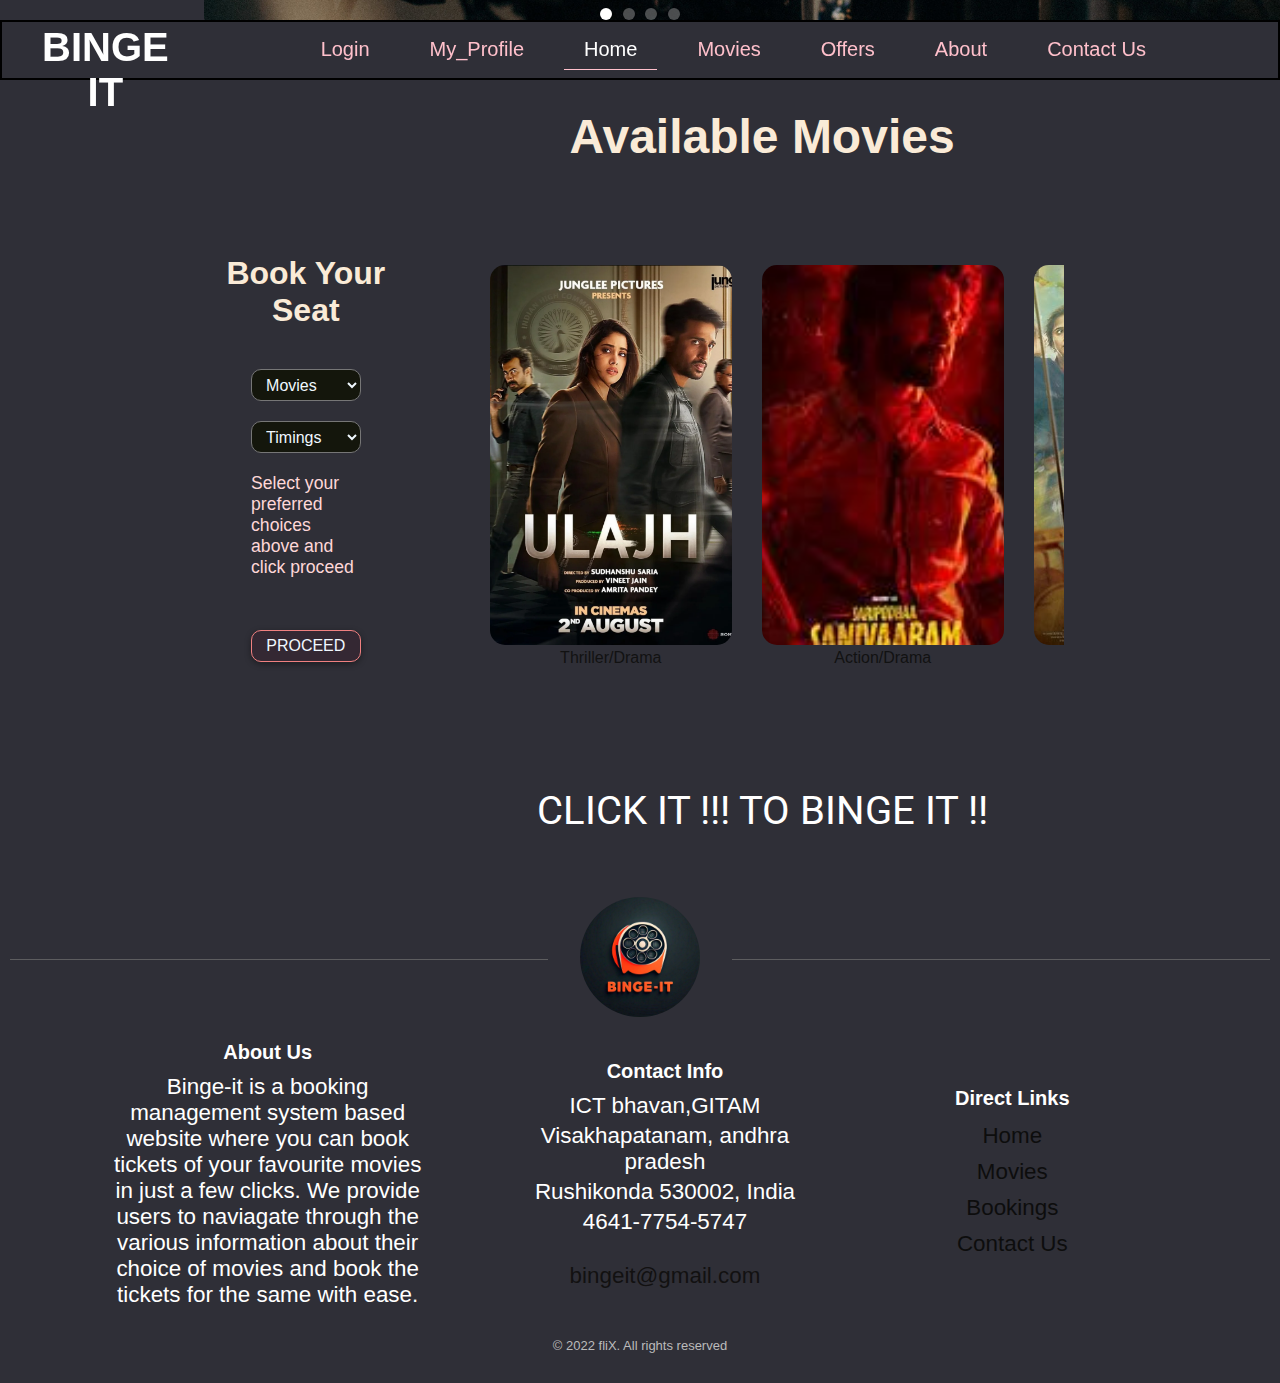
<file: index.html>
<!DOCTYPE html>
<html lang="en">
<head>
    <meta charset="UTF-8">
    <meta http-equiv="X-UA-Compatible" content="IE=edge">
    <meta name="viewport" content="width=device-width, initial-scale=1.0">
    <title>BINGE-IT</title>
    <link rel="stylesheet" href="style.css">
    <link rel="stylesheet" href="login.css">
    <link rel="stylesheet" href="prof.css">
    <link rel="stylesheet" href="offers.css">



    <link href="https://fonts.googleapis.com/css2?family=Baloo+2&family=Montserrat:wght@300;400&family=Poppins:wght@100;200;300;400&family=Roboto:wght@300;400&family=Sen&display=swap" rel="stylesheet">
</head>

<body>

    <header>
        <nav class="navbar">
            <div class="logo-container">
                <h1 id="logo">BINGE IT</h1>
            </div>
            <ul class="menu">
                <li><a href="login.html">Login</a></li>
                <li><a href="prof.html">My_Profile</a></li>
                <li><a class="active" href="#">Home</a></li>
                <li><a href="#movies">Movies</a></li>
                <li><a href="offers.html">Offers</a></li>
                <li><a href="#about">About</a></li>
                <li><a href="#contact">Contact Us</a></li>
            </ul>
        </nav>
    </header>

    <main>
        <section id="slide-section">
            <div class="slideshow">
                <input type="radio" id="i1" name="images" checked>
                <input type="radio" id="i2" name="images" >
                <input type="radio" id="i3" name="images" >
                <input type="radio" id="i4" name="images" >

                <div class="slide_img" id="one">			
                    <img src="IMG/Sale is (2).png">
                </div>

                <div class="slide_img" id="two">			
                    <img src="IMG/Sale is (4).png">
                </div>

                <div class="slide_img" id="three">			
                    <img src="IMG/Sale is (3).png">
                </div>

                <div class="slide_img" id="four">			
                    <img src="IMG/Sale is (5).png">
                </div>

                <div id="nav_slide">
                    <label for="i1" class="dots" id="dot1"></label>
                    <label for="i2" class="dots" id="dot2"></label>
                    <label for="i3" class="dots" id="dot3"></label>
                    <label for="i4" class="dots" id="dot4"></label>
                </div>
                
            </div>
        </section>

        <section class="content-container ">
            <div class="ticket" >
                <div class="ticket-choice transition">
                    <h1>Book Your Seat</h1>
                    <select class="select">
                        <option disabled selected id="options" value="cinemas">Movies</option>
                            <option value="one">Fantastic Beasts</option>
                            <option value="two">RRR</option>
                            <option value="three">Kahani 2</option>
                            <option value="four">KGF 2</option>
                            <option value="four">Monster House</option>
                            <option value="four">Halloween</option>
                            <option value="four">Inception</option>
                    </select>
                    <select class="select">
                        <option disabled selected value="timings">Timings</option>
                            <option value="one">09:00 AM</option>
                            <option value="two">12:30 PM</option>
                            <option value="three">04:00 PM</option>
                            <option value="four">07:30 PM</option>
                            <option value="four">11:00 PM</option>
                    </select>
                    <p>Select your preferred choices above and click proceed</p>
                    <button class=" button select "><a class="pagelink" href="seat.html">Proceed</a> </button>
                </div>
            </div>
            
            <div class="movie-display">
                <h1 id="movies">Available Movies</h1>

                    <div class="movie-box-wrapper">
                        <div class="movie-list" >
                            <div class="movie-card" onclick="displayButton(), cardDesc1()">
                                <img class="movie-card-img" src="./IMG/ulajh poster.webp" alt="">
                                <span class="movie-card-title">Ulajh</span>
                                <p class="movie-card-desc">"Ulajh" is a Hindi spy thriller about a young diplomat who uncovers conspiracies while navigating a world of espionage..</p>
                                <button class="movie-card-button" onclick="window.location.href='https://www.youtube.com/watch?v=DGhq0Kx8dzQ';" >Watch Trailer</button>
                                <span class="card-bottom-text">Thriller/Drama</span>
                            </div>
                            <div class="movie-card" onclick="displayButton(), cardDesc2()">
                                <img class="movie-card-img" src="./IMG/saripoda sanivaram  poster.jpeg" alt="">
                                <span class="movie-card-title">Saripodhaa Sanivaaram</span>
                                <p class="movie-card-desc">A fictitious story about two legendary revolutionaries and their journey away from home before they started fighting for their country in 1920's.</p>
                                <button class="movie-card-button" onclick="window.location.href='https://www.youtube.com/watch?v=GY4BgdUSpbE';">Watch Trailer</button>
                                <span class="card-bottom-text">Action/Drama  </span>
                            </div>
                            <div class="movie-card" onclick="displayButton(), cardDesc3()">
                                <img class="movie-card-img" src="IMG/KAHANI-2.jpeg" alt="">
                                <span class="movie-card-title">Kahani 2</span>
                                <p class="movie-card-desc">A woman with a mysterious past is charged with kidnapping and murder.</p>
                                <button class="movie-card-button " onclick="window.location.href='https://www.youtube.com/watch?v=Ez4mXaeSKuk';">Watch Trailer</button>
                                <span class="card-bottom-text">Mystery · Thriller</span>
                            </div>
                            <div class="movie-card" onclick="displayButton(), cardDesc4()">
                                <img class="movie-card-img" src="IMG/kgf2.png" alt="">
                                <span class="movie-card-title">KGF 2</span>
                                <p class="movie-card-desc">In the blood-soaked Kolar Gold Fields, Rocky's name strikes fear into his foes. While his allies look up to him, the government sees him as a threat to law and order. Rocky must battle threats from all sides for unchallenged supremacy.</p>
                                <button class="movie-card-button" onclick="window.location.href='https://www.youtube.com/watch?v=JKa05nyUmuQ';">Watch Trailer</button>
                                <span class="card-bottom-text">Action · Drama · Period</span>
                                
                            </div>
                            <div class="movie-card" onclick="displayButton(), cardDesc5()">
                                <img class="movie-card-img" src="IMG/MOSTER HOUSE.jpeg" alt="">
                                <span class="movie-card-title">Monster House</span>
                                <p class="movie-card-desc">"Monster House" is an animated comedy with horror elements, and it turns a bit too dark in its final third but is still fun — and certainly more original than most films aimed at kids.</p>
                                <button class="movie-card-button" onclick="window.location.href='https://www.youtube.com/watch?v=Iru7Q2qmijQ';">Watch Trailer</button>
                                <span class="card-bottom-text">Comedy · Fantasy · Mystery</span>
                            </div>
                            <div class="movie-card" onclick="displayButton(), cardDesc6()">
                                <img class="movie-card-img" src="IMG/The-kashmir-files.jpeg" alt="">
                                <span class="movie-card-title">The Kashmir Files</span>
                                <p class="movie-card-desc">The film presents a fictional storyline centred around an exodus of Kashmiri Hindus in the disputed region of Kashmir. It depicts the early-1990 exodus to be a genocide, a notion that is widely considered inaccurate and associated with conspiracy theories.</p>
                                <button class="movie-card-button" onclick="window.location.href='https://www.youtube.com/watch?v=A179apttY58&t=8s';">Watch Trailer</button>
                                <span class="card-bottom-text">Drama</span>
                                
                            </div>
                            <div class="movie-card" onclick="displayButton(), cardDesc7()">
                                <img class="movie-card-img" src="IMG/HALLOWEEN.jpeg" alt="">
                                <span class="movie-card-title">Halloween</span>
                                <p class="movie-card-desc">Jamie Lee Curtis returns to her iconic role as Laurie Strode, who comes to her final confrontation with Michael Myers, the masked figure who has haunted her since she narrowly escaped his killing spree on Halloween night four decades ago.</p>
                                <button class="movie-card-button" onclick="window.location.href='https://www.youtube.com/watch?v=ek1ePFp-nBI';">Watch Trailer</button>
                                <span class="card-bottom-text">Crime · Horror · Thriller</span>
                            </div>
                            <div class="movie-card" onclick="displayButton(), cardDesc8()">
                                <img class="movie-card-img" src="IMG/INCEPTION.jpeg" alt="">
                                <span class="movie-card-title">Inception</span>
                                <p class="movie-card-desc">A science fiction action film based on professional thief who steals information by infiltrating the subconscious of his targets.</p>
                                <button class="movie-card-button" onclick="window.location.href='https://www.youtube.com/watch?v=YoHD9XEInc0';">Watch Trailer</button>
                                <span class="card-bottom-text">Action · Science Fiction · Heist</span>
                            </div>
                        </div>
                        
                        <div class="content-onclick " >
                            <p id="movie-content">
                               CLICK IT !!! TO BINGE IT !!
                            </p>
                            <button class="btn" id="book-button"><a class="pagelink" href="seat.html">Book Now</a> </button>
                        </div>

                    </div>

            </div>
        </section>

    </main>

    <footer>

        <div class="footer-wrapper">
            <div class="bar"></div>
            <div class="middle_icon">
                 <img src="./IMG/logo.jpg"> 
                </div>
            <div class="bar"></div>
        </div>

        <div class="footer-container">
            
            <div class="about" id="about">
                <h3>About Us</h3>
                <p>
                Binge-it is a booking management system based website where you can book tickets of your favourite movies in just a few clicks. We provide users to naviagate through the various information about their choice of movies and book the tickets for the same with ease.
                </p>
            </div>
            
            <div class="contact-info" id="contact">
                <h3>Contact Info</h3>
                <ul>
                    <li>ICT bhavan,GITAM</li>
                    <li>Visakhapatanam, andhra pradesh</li>
                    <li> Rushikonda 530002, India</li>
                    <li>4641-7754-5747</li>
                </ul>
                <br>
                <a href= "mailto:flix.info@gmail.com">bingeit@gmail.com</a>
            </div>
            <div class="quick-links">
                <h3>Direct Links</h3>
                <ul>
                    <li><a href="#">Home</a></li>
                    <li><a href="#movies">Movies</a></li>
                    <li><a href="seat.html">Bookings</a></li>
                    <li><a href="#">Contact Us</a></li>
                </ul>
            </div>

           

        </div>
        <div class="footer-logo">
            <span>&#169; 2022 fliX. All rights reserved </span>
        </div>
    </footer>


<script src="main.js"></script>
<script src="login.js"></script>
<script src="prof.js"></script>

</body>
</html>
</file>
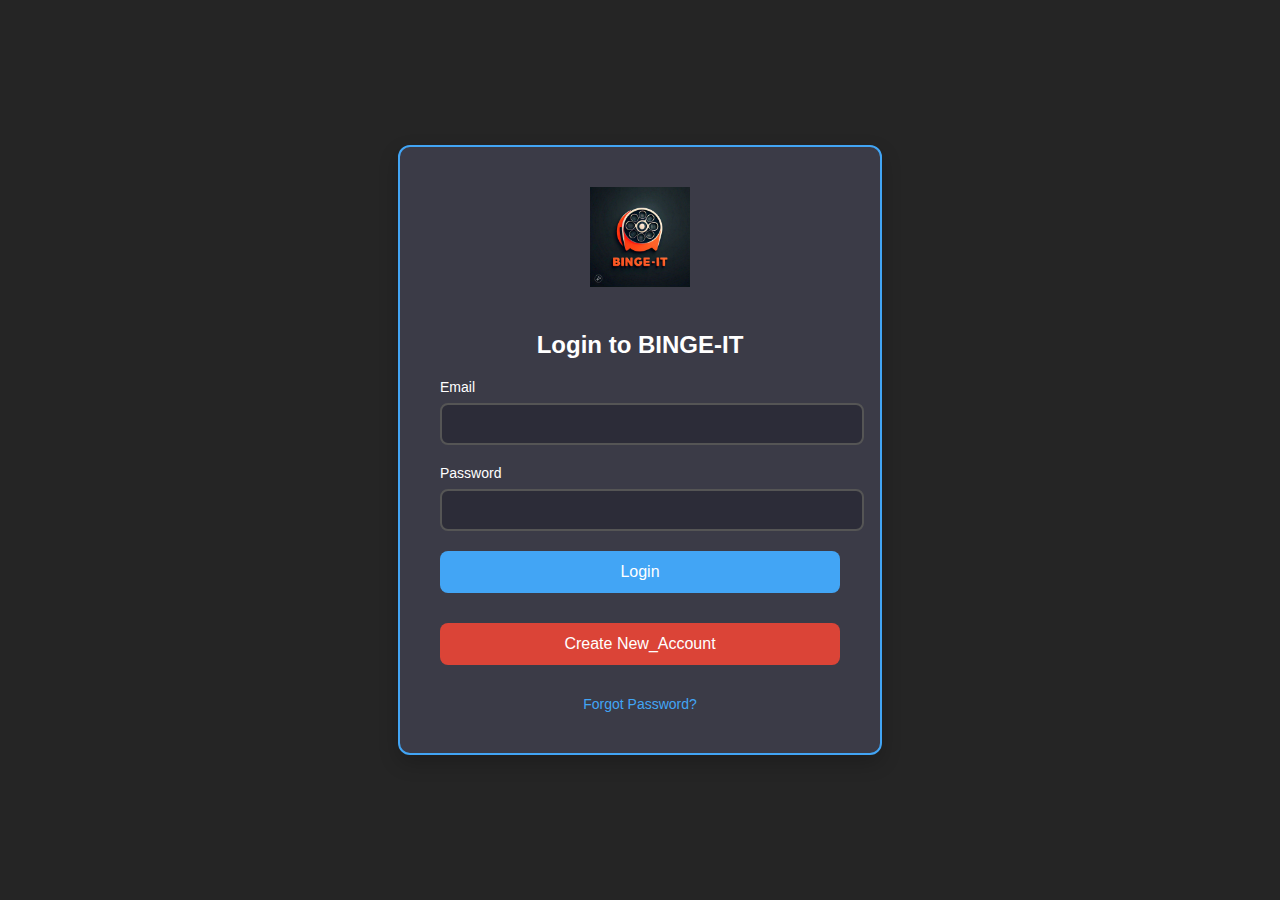
<file: login.html>
<!DOCTYPE html>
<html lang="en">
<head>
    <meta charset="UTF-8">
    <meta name="viewport" content="width=device-width, initial-scale=1.0">
    <title>Login - BINGE-IT</title>
    <link rel="stylesheet" href="login.css">
    <script src="login.js" defer></script> <!-- Add reference to JavaScript -->
</head>
<body>
    <div class="login-container">
        <!-- Add Logo Image Here -->
        <img src="IMG/logo.jpg" alt="BINGE-IT Logo" class="logo-img">

        <h2>Login to BINGE-IT</h2>
        <form id="login-form">
            <div class="input-group">
                <label for="email">Email</label>
                <input type="email" id="email" name="email" required>
            </div>
            <div class="input-group">
                <label for="password">Password</label>
                <input type="password" id="password" name="password" required>
            </div>
            <div class="input-group">
                <button type="submit" class="login-btn">Login</button>
            </div>

            <!-- New Login with Gmail Button -->
            <div class="input-group">
                <button type="button" class="google-btn" onclick="showGmailSignup()">Create New_Account</button>
            </div>

            <!-- Forgot Password Section -->
            <div class="extra-links">
                <a href="#" onclick="showForgotPassword()">Forgot Password?</a>
            </div>
        </form>

        <!-- Hidden section for Creating an Account with Gmail -->
        <form id="gmail-signup-form" style="display: none;" onsubmit="createGmailAccount(event)">
            <h3>Create an Account using Gmail</h3>
            <div class="input-group">
                <label for="gmail-email">Enter Gmail</label>
                <input type="email" id="gmail-email" name="gmail-email" required>
            </div>
            <div class="input-group">
                <label for="new-password">Enter New Password</label>
                <input type="password" id="new-password" name="new-password" required>
            </div>
            <div class="input-group">
                <label for="confirm-password">Confirm Password</label>
                <input type="password" id="confirm-password" name="confirm-password" required>
            </div>
            <div class="input-group">
                <button type="submit" class="login-btn">Create Account</button>
            </div>
            <!-- Add "Back to Login" link -->
            <div class="input-group">
                <button type="button" class="back-btn" onclick="goBackToLogin()">Back to Login</button>
            </div>
        </form>

        <!-- Hidden Forgot Password Form -->
        <form id="forgot-password-form" style="display: none;" onsubmit="sendPasswordReset(event)">
            <h3>Forgot Password</h3>
            <div class="input-group">
                <label for="reset-email">Enter your Gmail</label>
                <input type="email" id="reset-email" name="reset-email" required>
            </div>
            <div class="input-group">
                <button type="submit" class="login-btn">Send Password Reset Link</button>
            </div>
            <!-- Add "Back to Login" link -->
            <div class="input-group">
                <button type="button" class="back-btn" onclick="goBackToLogin()">Back to Login</button>
            </div>
        </form>
    </div>
</body>
</html>
</file>
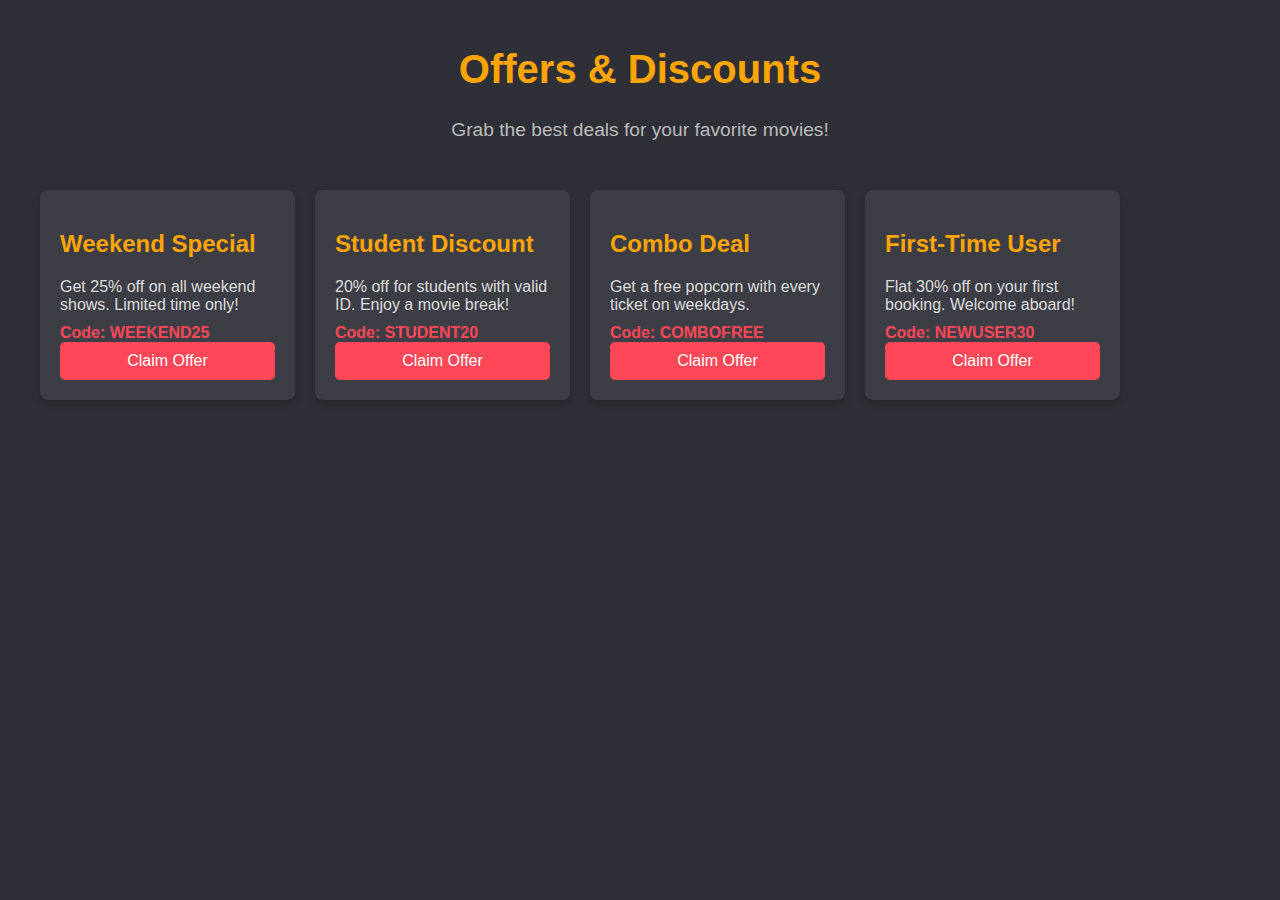
<file: offers.html>
<!DOCTYPE html>
<html lang="en">
<head>
    <meta charset="UTF-8">
    <meta name="viewport" content="width=device-width, initial-scale=1.0">
    <title>Offers & Discounts - Binge It</title>
    <link rel="stylesheet" href="offers.css">
</head>
<body>

    <header>
        <h1 class="page-title">Offers & Discounts</h1>
        <p class="subtitle">Grab the best deals for your favorite movies!</p>
    </header>

    <main>
        <section class="offers-container">
            <!-- Offer 1 -->
            <div class="offer-card" onclick="showOfferDetails('offer1')">
                <div class="offer-info">
                    <h2>Weekend Special</h2>
                    <p>Get 25% off on all weekend shows. Limited time only!</p>
                    <span class="offer-code">Code: WEEKEND25</span>
                </div>
                <button class="offer-btn">Claim Offer</button>
            </div>

            <!-- Offer 2 -->
            <div class="offer-card" onclick="showOfferDetails('offer2')">
                <div class="offer-info">
                    <h2>Student Discount</h2>
                    <p>20% off for students with valid ID. Enjoy a movie break!</p>
                    <span class="offer-code">Code: STUDENT20</span>
                </div>
                <button class="offer-btn">Claim Offer</button>
            </div>

            <!-- Offer 3 -->
            <div class="offer-card" onclick="showOfferDetails('offer3')">
                <div class="offer-info">
                    <h2>Combo Deal</h2>
                    <p>Get a free popcorn with every ticket on weekdays.</p>
                    <span class="offer-code">Code: COMBOFREE</span>
                </div>
                <button class="offer-btn">Claim Offer</button>
            </div>

            <!-- Offer 4 -->
            <div class="offer-card" onclick="showOfferDetails('offer4')">
                <div class="offer-info">
                    <h2>First-Time User</h2>
                    <p>Flat 30% off on your first booking. Welcome aboard!</p>
                    <span class="offer-code">Code: NEWUSER30</span>
                </div>
                <button class="offer-btn">Claim Offer</button>
            </div>
        </section>
    </main>

    <!-- Modal for Offer Details -->
<div id="offerModal" class="modal">
    <div class="modal-content">
        <span class="close" onclick="closeModal()">&times;</span>
        <h2 id="modalTitle">Offer Details</h2>
        <p id="modalDescription">Find out more about this exclusive offer!</p>
        <button class="apply-btn" onclick="applyOffer()">Apply Offer</button>
    </div>
</div>


    <script src="offers.js"></script>
</body>
</html>
</file>
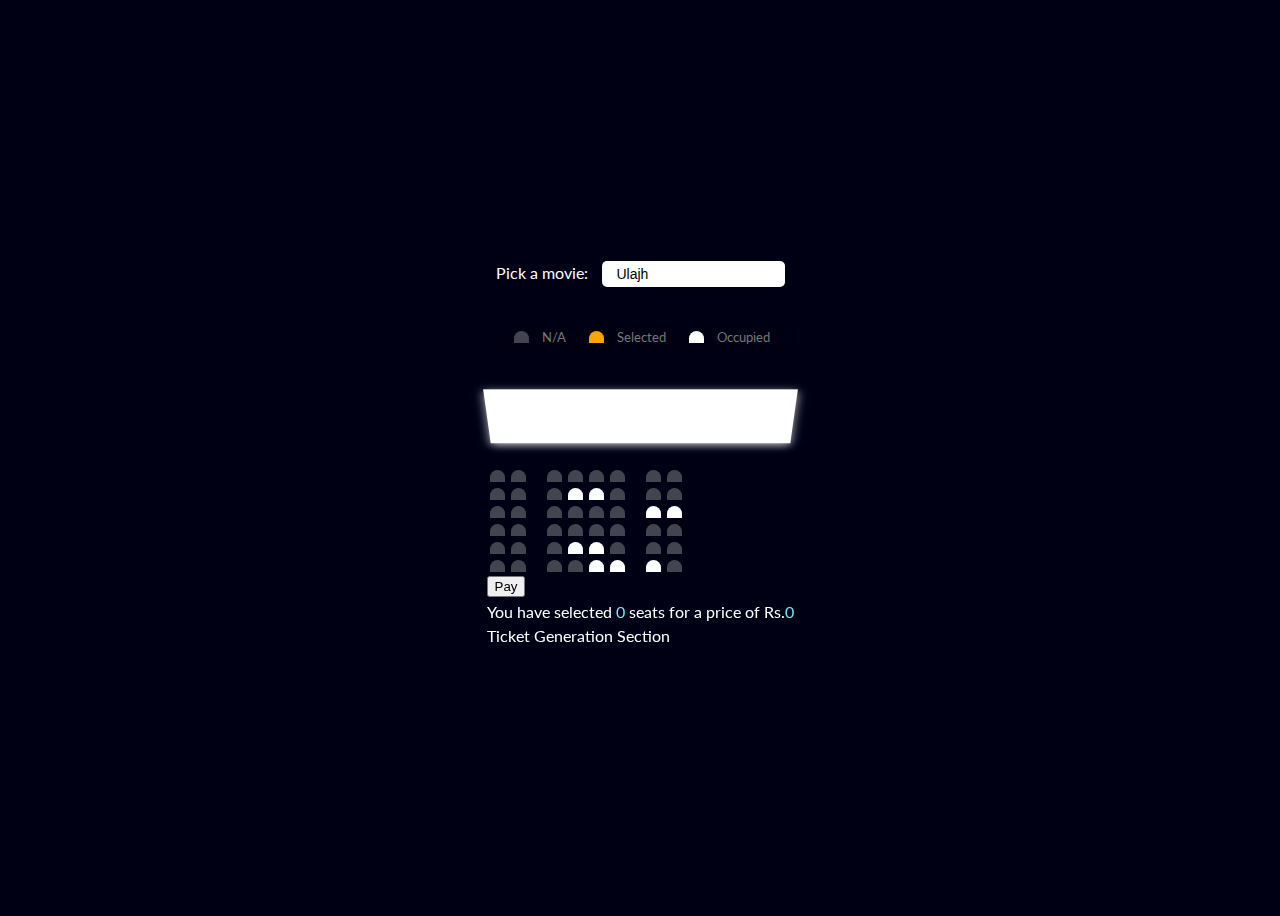
<file: seat.html>
<!DOCTYPE html>
<html lang="en">

<head>
    <meta charset="UTF-8" />
    <meta http-equiv="X-UA-Compatible" content="IE=edge" />
    <meta name="viewport" content="width=device-width, initial-scale=1.0" />
    <link rel="stylesheet" href="styleseat.css" />
    <title>Movie Seat Booking</title>
</head>

<body>
    <div class="movie-container">
        <label>Pick a movie:</label>
        <select id="movie">
        <option value="200">Ulajh</option>
        <option value="220">saripoda sanivaram</option>
        <option value="220">Kahani 2 (Rs.220)</option>
        <option value="200">Monster House (Rs.200)</option>
        <option value="180">Halloween (Rs.180)</option>
        <option value="200">Inception (Rs.200)</option>
      </select>
    </div>

    <ul class="showcase">
        <li>
            <div class="seat"></div>
            <small>N/A</small>
        </li>

        <li>
            <div class="seat selected"></div>
            <small>Selected</small>
        </li>

        <li>
            <div class="seat occupied"></div>
            <small>Occupied</small>
        </li>
    </ul>

    <div class="container">
        <div class="screen"></div>
        <div class="row">
            <div class="seat"></div>
            <div class="seat"></div>
            <div class="seat"></div>
            <div class="seat"></div>
            <div class="seat"></div>
            <div class="seat"></div>
            <div class="seat"></div>
            <div class="seat"></div>
        </div>
        <div class="row">
            <div class="seat"></div>
            <div class="seat"></div>
            <div class="seat"></div>
            <div class="seat occupied"></div>
            <div class="seat occupied"></div>
            <div class="seat"></div>
            <div class="seat"></div>
            <div class="seat"></div>
        </div>

        <div class="row">
            <div class="seat"></div>
            <div class="seat"></div>
            <div class="seat"></div>
            <div class="seat"></div>
            <div class="seat"></div>
            <div class="seat"></div>
            <div class="seat occupied"></div>
            <div class="seat occupied"></div>
        </div>

        <div class="row">
            <div class="seat"></div>
            <div class="seat"></div>
            <div class="seat"></div>
            <div class="seat"></div>
            <div class="seat"></div>
            <div class="seat"></div>
            <div class="seat"></div>
            <div class="seat"></div>
        </div>

        <div class="row">
            <div class="seat"></div>
            <div class="seat"></div>
            <div class="seat"></div>
            <div class="seat occupied"></div>
            <div class="seat occupied"></div>
            <div class="seat"></div>
            <div class="seat"></div>
            <div class="seat"></div>
        </div>

        <div class="row">
            <div class="seat"></div>
            <div class="seat"></div>
            <div class="seat"></div>
            <div class="seat"></div>
            <div class="seat occupied"></div>
            <div class="seat occupied"></div>
            <div class="seat occupied"></div>
            <div class="seat"></div>
        </div>
        <button id="payButton">Pay</button>

    <!-- Payment Modal -->
    <div id="paymentModal" class="modal">
        <div class="modal-content">
            <span class="close" onclick="closeModal()">&times;</span>
            <h3>Select Payment Method</h3>
            <div class="payment-options">
                <button onclick="showUPIPayment()">UPI</button>
                <button onclick="showCardPayment()">Card</button>
            </div>
            <!-- UPI Payment Form -->
            <div id="upiForm" class="payment-form" style="display: none;">
                <h4>Enter UPI ID</h4>
                <input type="text" id="upiID" placeholder="example@upi" />
                <button onclick="processUPIPayment()">Proceed with UPI</button>
            </div>
            <!-- Card Payment Form -->
            <div id="cardForm" class="payment-form" style="display: none;">
                <h4>Enter Card Details</h4>
                <input type="text" id="cardNumber" placeholder="Card Number" maxlength="16" />
                <input type="text" id="cardName" placeholder="Cardholder Name" />
                <input type="text" id="expiryDate" placeholder="Expiry Date (MM/YY)" maxlength="5" />
                <input type="text" id="cvv" placeholder="CVV" maxlength="3" />
                <button onclick="processCardPayment()">Proceed with Card</button>
            </div>
        
    </div>
    </div>

    <p class="text">
        You have selected <span id="count">0</span> seats for a price of Rs.<span id="total">0</span
      >
    </p>
    Ticket Generation Section
<div id="ticketInfo" class="ticket-info" style="display: none;">
    <h2>Ticket Generated</h2>
    <p>Your ticket has been successfully generated!</p>
    <p><strong>Movie:</strong> <span id="ticketMovie">Inception</span></p>
    <p><strong>Seats Selected:</strong> <span id="ticketSeats">2</span></p>
    <p><strong>Total Price:</strong> Rs.<span id="ticketPrice">0</span></p>
    <button onclick="printTicket()">Print Ticket</button>
</div>

</div>

    <script src="scriptseat.js"></script>
  </body>
</html>
</file>
<file: style.css>
*{
    margin: 0px;
    padding: 0px;
    box-sizing: border-box;
    /* sets how the total width and height of an element is calculated. */
}

:root{
    color: whitesmoke;
    scroll-behavior: smooth;
    font-family: 'Sen', sans-serif;
    }
body {
        font-family: 'Arial', sans-serif;
        background-color: #2f2f37; /* Dark background color */
        margin: 0;
        padding: 0;
        display:list-item;
        height: 100vh;
        color: white; /* Make the default text color white */
}

header{
    width: 100%;
    height: 60px;
    background-color: #2f2f37;
    border: 2px solid black;
    /* to align navbar in center of the header, we do display: flex */
    display: flex; 
    align-items: center;

    position: fixed;
    top: 0;
    z-index: 100; /* posiitons it's display above everything else */
    /* keeps the position of the header fixed at the top of wepage throughout */
}

.navbar{
    width: 100%;
    height: 90%;
    margin: 0px 20px;
    
    /* to align logo and menu  */
    display: flex; 
    gap: 20px;   /* gap b/w the logo container and menu  */
}

.logo-container{
    flex: 0.1;
    height: 100%;
    margin: auto; /* to center within its container*/
}

#logo{
    text-align: center;
    font-size: 40px;
    margin: 0px 20px;
    cursor: pointer; 
}

.menu{
    flex: 6;
    /* to center the menu list */
    display: flex;  
    align-items: center;
    justify-content: center;
   
}

.menu li{
    display: flex; /* to keep them inline */
    /* display: inline can also be used here */
    margin: 0px 10px;
}

.menu ul li{
    list-style: none; 
    padding: 0px;
}

.menu li a{
    color: pink;
    text-decoration: none;
    font-size: 20px;
    margin: 0px 0px;
    padding: 8px 20px;
}

.menu li a:hover, .menu li a.active{
    border-bottom: 1.5px solid pink;
    color: white ;
}


/* ----------------------- */


main{
    position:relative;
    top: 60px; /* space taken by header */
}


/* Slideshow */
#slide-section{
    width: 100%;
    height: 400px;
}

.slideshow{
    width: 99%;
    height: 100%;
    margin: 0 auto;
    position: relative;
    background-color: #2f2f37;
}

.slideshow img{
    display: flex;
    justify-content: center;
    width: auto;
    height: 100%;
    margin: auto;
    border-radius: 5%;
}

.slideshow input{
    display: none;
}

.slide_img{
    position: absolute;
    width: 100%;
	height: 100%;
	z-index: -1; /* so that it displays below th */
}

#nav_slide {
    width: 100%;
    bottom: 5%;
    height: 11px;
    position: absolute;
    text-align: center;
    z-index: 99;
    cursor: default;
}
.dots {
    top: -5px;
    width: 18px;
    height: 18px;
    margin: 0 3px;
    border-radius: 100%;
    display: inline-block;
    background-color: rgba(187, 187, 187, 0.4);
    transition: .4s;
    cursor: pointer;
}

#dot1:hover, #dot2:hover, #dot3:hover, #dot4:hover
{
    background: white;
}

#i1:checked ~ #one, #i2:checked ~ #two, #i3:checked ~ #three, #i4:checked ~ #four {
    z-index: 9;
    animation: scroll 1s ease-in-out;
}

#i1:checked ~ #nav_slide #dot1 {background: white;}
#i2:checked ~ #nav_slide #dot2 {background: white;}
#i3:checked ~ #nav_slide #dot3 {background: white;}
#i4:checked ~ #nav_slide #dot4 {background: white;}

@keyframes scroll {
	0% { opacity: .4;}
	100% { opacity: 1;}
}

#nav_slide .dots {
    width: 12px;
    height: 12px;
}




/* CONTENT */

.content-container{
    width: 100%;
    height: 50rem;
    margin: 20px 0px;

    /* to align the ticket container and movie section side by side */
    display: flex; 
    gap: 2rem;

}

.ticket{
    padding-top: 133px;
    flex: 2;
    width: 100%;
    height: 40rem;
    display: flex;
    align-items: center;
    justify-content: center;
}

.ticket-choice{
    border-radius: 23px;
    width: 86%;
    height: 90%;
    color: aliceblue;
}

.transition{
    transition: all 1s;
}

.ticket-choice:hover{
    background-color: rgb(2, 2, 31);
    box-shadow: 0px 0px 9px #bbb, -0px -0px 10px #bbb;
    width: 95%;
    height: 100%;
}
 
.ticket-choice h1{
    color: antiquewhite;
    text-align: center;
    margin: 40px 0px;
    font-size: 2rem;
}

.select{
    display: block;
    width: 60%;
    height: 7%;
    margin: 20px auto;
    padding: 0px 10px;

    background-color: rgb(20, 22, 12);
    color: aliceblue;
    font-size: 16px;
    border-radius: 10px;
}

.ticket-choice p{
    color: #FED7D7;
    font-size: 1.1rem;
    width: 60%;
    height: 30%;
    margin: auto;
}

.button{
    color: aliceblue;
    border: 1px solid lightcoral;
    background-color: rgba(77, 10, 32, 0.178);
    cursor: pointer;
    text-transform: uppercase;
    transition: all 0.75s ease-in-out;
}
.pagelink{
    text-decoration: none;
    color: aliceblue;
}

.button:hover{
    border: 1px solid lightcoral;
    box-shadow: 0px 0px 10px pink;
    letter-spacing: 3px;
}


.movie-display{
    width: 100%;
    flex: 6;
    text-align: center;   
}

.movie-display h1{
    padding: 20px;
    color: #FEFCBF;
    color: antiquewhite;
    display: block;
    margin: 2rem 0rem;
    font-size: 3rem;
    display: flex-end;
    
}
.movie-box-wrapper{
    width: 95%;
    margin: 0px auto;
    height: 43rem;
    position: relative;    
}

.movie-list{
    width: 100%;
    height: 500px;
    display: flex;
    align-items: center;
    position: absolute;
    overflow-x: auto;
    /* The overflow is clipped, and the rest of the content will be invisible */
    /* but it adds a scrollbar when we slide*/
}

.movie-list::-webkit-scrollbar{
    width: 0; /* to remove the scollbar */
}

.movie-card{
    cursor: pointer;
    margin-right:  30px;
    position: relative;
}

.movie-card:first-child{
    margin-left: 30px;
}


.movie-card:hover .movie-card-img{
    transform: scale(1.2);
    margin: 0px 30px;
    box-shadow: 5px 5px 12px #333, -5px -5px 12px #333;
    opacity: 0.5;
}

.movie-card:hover .movie-card-title,
.movie-card:hover .movie-card-desc,
.movie-card:hover .movie-card-button{
    opacity: 1;
}
.movie-card:hover .card-bottom-text{
    opacity: 0;
}

.movie-card-img{
    transition: all .8s ease-in-out;
    width: 242px;
    height: 380px;
    object-fit: cover;
    border-radius: 15px;
}

.movie-card-title{
    background: rgba(51, 51, 51, 0.517);
    padding: 0px 10px;
    font-size: 1.5em;
    font-weight: bold;
    position: absolute;
    top: 20%;
    left: 30px;
    opacity: 0;
    transition: all 1s ease-in-out;
}
.movie-card-desc{
    background: rgba(51, 51, 51, 0.516);
    padding: 10px;
    font-size: 1em;

    position: absolute;
    top: 30%;
    left: 30px;
    width: 230px;
    opacity: 0;
    transition: all 1s ease-in-out;
}

.movie-card-button{
    padding: 10px;
    background-color: #4dbf00;
    color: white;
    font-size: 17px;
    border-radius: 8px;
    border-style: none;
    cursor: pointer;
    position: absolute;
    bottom : 2rem;
    left: 30px;
    width: 80%;
    opacity: 0;
    transition: all 1s ease-in-out;
}

.movie-card-button:hover{
    background-color: white;
    color: brown;
}
.card-bottom-text{
    color: #121212;
    transition: all 1s ease-in-out;
}

.content-onclick{
    /* border: 2px solid red; */
    position: absolute;
    top: 510px;
    width: 100%;
    height: 10.5rem;
    padding: 10px 30px;
    display: flex;
    align-items: center;
    justify-content: center;
}
#movie-content{
    flex: 6;
    font-size: 40px;
    font-family:-apple-system, BlinkMacSystemFont, 'Segoe UI', Roboto, Oxygen, Ubuntu, Cantarell, 'Open Sans', 'Helvetica Neue', sans-serif;
}
.btn{
    flex: 1;
    display: none;
    margin: 15px auto;
    padding: 10px 15px;
    width: 120px;
    font-size: 17px;
    color: aliceblue;
    border: 1px solid lightcoral;
    background-color: rgba(77, 10, 32, 0.178);
    cursor: pointer;
    transition: all 0.75s ease-out;
}

.btn:hover{
    box-shadow: 0px 0px 10px pink;
    letter-spacing: 5px;
}


/* Footer */

footer{
    width: 100%;
    height: auto;
    position: relative;
    top: 60px;


    padding: 20px 10px;
}
.bar{
    flex: 1 1 0%;
    height: 1px;
    background: rgb(93, 93, 95);
}

.footer-container{
    display: flex;
    align-items: center;
    justify-content: space-evenly;
    padding: 20px 100px;
    gap: 2rem;
    font-size: 1.4rem;
    text-align: center;
}
.about{
    flex: 1;
    margin-right: 50px;
}
.about p{
    margin-top: 10px;
}
.about h3{
    /* margin-top: 110px; */
    margin-bottom: 8px;
}
.contact-info{
    flex: 1;
}
.contact-info h3{
    margin-bottom: 8px ;
}
.contact-info li{
    list-style: none;
    padding: 2px;
}

.contact-info a{
    text-decoration: none;
    color: rgb(18, 17, 17);
}

.quick-links{
    flex: 1;
}
.quick-links h3{
    margin-bottom: 8px ;
}
.quick-links li{
    list-style: none;
    padding: 5px;
}
.quick-links li a{
text-decoration: none;
color: rgb(13, 13, 13);
}

.write-to-us{
    flex: 1;
}

.write-to-us *{
    margin-bottom: 10px;
}





.footer-logo{
    text-align: center;
    font-size: 13px;
    width: 100%;
    color: #bbb;
    margin: 10px 0px;

}

.footer-wrapper{
    display: flex;
    align-items: center;
    justify-content: center;
    gap: 2rem;
}
.footer-wrapper strong{
    font-size: 1.9rem;
}

.middle_icon img {
    width: 120px;  /* Adjust the width to the desired size */
    height: auto;  /* Maintain aspect ratio */
    border-radius: 50%;
}
</file>
<file: login.css>
/* General Styles */
/* body {
    font-family: 'Arial', sans-serif;
    background-color: #2f2f37; /* Dark background color 
    margin: 0;
    padding: 0;
    display:list-item;
    height: 100vh;
    color: white; /* Make the default text color white 
} */
body {
    font-family: Arial, sans-serif;
    background-color:rgb(37, 37, 37);
    margin: 0;
    padding: 0;
    display: flex;
    justify-content: center;
    align-items: center;
    height: 100vh;
}

/* Login Container */
.login-container {
    background-color: #3b3b47; /* Darker form background */
    border-radius: 12px;
    box-shadow: 0px 8px 20px rgba(0, 0, 0, 0.2); /* Slightly stronger shadow for dark theme */
    padding: 40px;
    max-width: 400px;
    width: 100%;
    text-align: center;
    border: 2px solid #42a5f5; /* Blue border to pop against dark theme */
}

/* Logo Image */
.logo-img {
    max-width: 100px;
    margin-bottom: 20px; /* Add some space below the logo */
}

/* Form Heading */
.login-container h2, .login-container h3 {
    color: #ffffff; /* White text for headings */
    font-size: 24px;
    margin-bottom: 20px;
}

/* Input Group */
.input-group {
    margin-bottom: 20px;
    text-align: left;
}

/* Input Labels */
.input-group label {
    display: block;
    color: #ffffff; /* White label text */
    margin-bottom: 8px;
    font-size: 14px;
}

/* Input Fields */
.input-group input {
    width: 100%;
    padding: 10px;
    border: 2px solid #555555; /* Darker border for inputs */
    border-radius: 8px;
    font-size: 16px;
    background-color: #2c2c38; /* Darker background for input fields */
    color: white; /* White text for input fields */
    transition: border-color 0.3s ease;
}

/* Change border color on focus */
.input-group input:focus {
    border-color: #42a5f5; /* Blue border on focus to match theme */
    outline: none;
}

/* Login and Action Buttons */
button {
    width: 100%;
    padding: 12px;
    border: none;
    border-radius: 8px;
    font-size: 16px;
    cursor: pointer;
    transition: background-color 0.3s ease;
    margin-bottom: 10px;
    color: white; /* White text for buttons */
}

/* Primary Action Button - Login */
.login-btn {
    background-color: #42a5f5; /* Primary Blue */
}

.login-btn:hover {
    background-color: #1e88e5; /* Darker Blue on hover */
}

/* Google Login Button */
.google-btn {
    background-color: #db4437; /* Google Red */
}

.google-btn:hover {
    background-color: #c33d2e; /* Darker red on hover */
}

/* Back Button */
.back-btn {
    background-color: #ef5350; /* Red for back button */
}

.back-btn:hover {
    background-color: #d32f2f; /* Darker red on hover */
}

/* Forgot Password Link */
.extra-links a {
    color: #42a5f5;
    text-decoration: none;
    font-size: 14px;
}

.extra-links a:hover {
    text-decoration: underline;
}

/* Forgot Password Container */
#forgot-password-form, #gmail-signup-form {
    display: none;
}

h3 {
    font-size: 20px;
    color: #ffffff; /* White heading text */
}

/* Mobile Responsive Design */
@media (max-width: 600px) {
    .login-container {
        padding: 20px;
        margin: 10px;
    }
    
    .login-container h2, .login-container h3 {
        font-size: 20px;
    }
    
    .input-group input {
        font-size: 14px;
        padding: 8px;
    }
    
    button {
        font-size: 14px;
        padding: 10px;
    }
}

@media (max-width: 400px) {
    .login-container {
        padding: 15px;
        max-width: 300px;
    }
    
    .logo-img {
        max-width: 80px;
    }
}
</file>
<file: prof.css>
/* Body styling for a dark background */

body {
    font-family: Arial, sans-serif;
    background-color:rgb(37, 37, 37);
    margin: 0;
    padding: 0;
    display: flex;
    justify-content: center;
    align-items: center;
    height: 100vh;
}
/* Profile container styling */
.profile-container {
    width: 80%;
    max-width: 600px;
    background-color: #333; /* Dark gray for contrast */
    border-radius: 12px;
    padding: 25px;
    box-shadow: 0 4px 12px rgba(0, 0, 0, 0.3); /* Shadow for depth */
    text-align: center;
    position: relative;
}

/* Profile heading */
.profile-container h2 {
    font-size: 24px;
    margin-bottom: 20px;
    color: #ffffff; /* White color for contrast */
}

/* Notification icon style */
.notification-icon {
    position: absolute;
    top: 15px;
    right: 15px;
    font-size: 20px;
    color: #ff4757; /* Highlight color */
    cursor: pointer;
}

/* Profile section styling */
.profile-section {
    margin-bottom: 20px;
    padding: 20px;
    background-color: #444; /* Darker background for sections */
    border-radius: 8px;
    box-shadow: 0 2px 8px rgba(0, 0, 0, 0.4); /* Slight shadow for each section */
    display: flex;
    flex-direction: column;
    align-items: center;
}

/* Profile image styling */
.profile-image {
    width: 100px;
    height: 100px;
    border-radius: 50%;
    border: 3px solid #ffa502;
    margin-bottom: 15px;
    background-color: #666; /* Placeholder color */
}

/* Section title styling */
.profile-section h3 {
    font-size: 18px;
    color: #ffa502; /* Accent color */
    display: flex;
    align-items: center;
    justify-content: center;
    margin-bottom: 15px;
}

.profile-section h3 .icon {
    font-size: 16px;
    color: #ff6b6b;
    margin-right: 10px;
}

/* Outlined profile detail boxes */
.profile-detail-box {
    border: 1px solid #666; /* Border color for outline */
    border-radius: 5px;
    padding: 10px;
    margin: 10px 0;
    width: 80%;
    text-align: center;
    background-color: #555; /* Darker shade */
    color: #e0e0e0; /* Light text color */
}

.profile-detail-box strong {
    display: block;
    font-size: 14px;
    color: #ffa502; /* Accent color */
    margin-bottom: 5px;
}

/* List styling for bookings */
.profile-section ul {
    list-style-type: none;
    padding: 0;
}

.profile-section li {
    font-size: 15px;
    color: #ccc;
    margin: 5px 0;
}

/* Button styling */
button {
    display: inline-block;
    padding: 8px 12px;
    font-size: 14px;
    border: none;
    border-radius: 5px;
    cursor: pointer;
    margin-top: 10px;
    color: white;
    box-shadow: 0 2px 6px rgba(0, 0, 0, 0.4); /* Button shadow */
}

.edit-btn {
    background-color: #007bff;
}

.view-btn {
    background-color: #28a745;
}

.settings-btn {
    background-color: #ffc107;
    margin-right: 10px;
}

.logout-btn {
    background-color: #dc3545;
}

button:hover {
    opacity: 0.9;
}



/* new */

/* Modal styling */
.modal {
    display: none; /* Hidden by default */
    position: fixed;
    z-index: 1;
    left: 0;
    top: 0;
    width: 100%;
    height: 100%;
    background-color: rgba(0, 0, 0, 0.7);
    overflow: auto;
}

.modal-content {
    background-color: #333;
    color: #e0e0e0;
    margin: 10% auto;
    padding: 20px;
    border-radius: 8px;
    width: 80%;
    max-width: 400px;
    text-align: center;
    box-shadow: 0 4px 12px rgba(0, 0, 0, 0.5);
}

.modal-content h3 {
    margin-top: 0;
    color: #ffa502;
}

.modal-content input[type="password"] {
    width: 90%;
    padding: 8px;
    margin: 10px 0;
    border: 1px solid #666;
    border-radius: 5px;
    background-color: #555;
    color: #fff;
}

.modal-content button {
    background-color: #007bff;
    color: #fff;
    padding: 8px 12px;
    border: none;
    border-radius: 5px;
    cursor: pointer;
}

.close {
    color: #aaa;
    font-size: 28px;
    font-weight: bold;
    float: right;
    cursor: pointer;
}

.close:hover,
.close:focus {
    color: #ffa502;
    text-decoration: none;
    cursor: pointer;
}





/* Payment method modal content styling */
.payment-method-options button {
    margin: 5px;
    padding: 10px;
    background-color: #007bff;
    color: #fff;
    border: none;
    border-radius: 5px;
    cursor: pointer;
}

.payment-form {
    margin-top: 10px;
}

.payment-form h4 {
    color: #ffa502;
    margin-bottom: 8px;
}

.payment-form input {
    display: block;
    width: 100%;
    margin: 5px 0;
    padding: 8px;
    border: 1px solid #666;
    border-radius: 5px;
    background-color: #555;
    color: #fff;
}

.payment-form button {
    background-color: #28a745;
    color: #fff;
    padding: 8px 12px;
    border: none;
    border-radius: 5px;
    cursor: pointer;
    margin-top: 10px;
}
/* Notifications section styling */
.notifications {
    position: fixed;
    top: 20px;
    right: 20px;
    display: inline-block;
    text-align: center;
    z-index: 1000; /* Ensure it appears above other content */
}

.notification-bell {
    cursor: pointer;
    font-size: 24px;
    position: relative;
    color: #ffa502; /* Customize color for the bell icon */
}

.notification-count {
    position: absolute;
    top: -8px;
    right: -8px;
    background-color: #ff4757;
    color: white;
    border-radius: 50%;
    padding: 2px 6px;
    font-size: 12px;
}

.notification-dropdown {
    background-color: #333;
    color: white;
    border-radius: 5px;
    width: 250px;
    padding: 10px;
    margin-top: 10px;
    box-shadow: 0 4px 8px rgba(0, 0, 0, 0.2);
    display: none; /* Hidden by default, toggled with JavaScript */
}

.notification-dropdown h4 {
    margin-top: 0;
    font-size: 16px;
    color: #ffa502;
    text-align: left;
}

.notification-dropdown ul {
    list-style-type: none;
    padding: 0;
    margin: 0;
}

.notification-dropdown li {
    padding: 8px 0;
    border-bottom: 1px solid #444;
}

.notification-dropdown li:last-child {
    border-bottom: none;
}
</file>
<file: offers.css>
/* General Styles */
body {
    font-family: 'Arial', sans-serif;
    background-color: #2f2f37; /* Dark background color */
    color: white; /* Make the default text color white */
    margin: 0;
    padding: 0;
    display: flex;
    flex-direction: column;
    align-items: center;
}

header {
    text-align: center;
    margin-top: 20px;
}

.page-title {
    font-size: 2.5rem;
    color: #ffa502; /* Bright color for header */
}

.subtitle {
    color: #bbb;
    font-size: 1.2rem;
}

/* Offers Container */
.offers-container {
    display: grid;
    grid-template-columns: repeat(auto-fit, minmax(250px, 1fr));
    gap: 20px;
    width: 90%;
    max-width: 1200px;
    margin-top: 30px;
}

/* Offer Card */
.offer-card {
    background-color: #3d3d46; /* Slightly lighter dark background */
    border-radius: 8px;
    padding: 20px;
    box-shadow: 0 4px 8px rgba(0, 0, 0, 0.2);
    cursor: pointer;
    transition: transform 0.3s, box-shadow 0.3s;
    display: flex;
    flex-direction: column;
    justify-content: space-between;
    color: #fff;
}

.offer-card:hover {
    transform: scale(1.05);
    box-shadow: 0 6px 12px rgba(0, 0, 0, 0.3);
}

.offer-info h2 {
    color: #ffa502; /* Accent color */
    font-size: 1.5rem;
}

.offer-info p {
    color: #ddd;
    margin: 10px 0;
}

.offer-code {
    color: #ff4757; /* Highlight color for offer code */
    font-weight: bold;
}

.offer-btn {
    background-color: #ff4757;
    color: white;
    padding: 10px 15px;
    border: none;
    border-radius: 5px;
    cursor: pointer;
    font-size: 1rem;
    transition: background-color 0.3s;
}

.offer-btn:hover {
    background-color: #d43a4a;
}

/* Modal Styling */
.modal {
    display: none; /* Hidden by default */
    position: fixed;
    top: 0;
    left: 0;
    width: 100%;
    height: 100%;
    background-color: rgba(0, 0, 0, 0.8);
    justify-content: center;
    align-items: center;
}

.modal-content {
    background-color: #3d3d46;
    padding: 20px;
    border-radius: 8px;
    width: 80%;
    max-width: 400px;
    text-align: center;
    color: #fff;
}

.close {
    position: absolute;
    top: 15px;
    right: 20px;
    font-size: 24px;
    color: #aaa;
    cursor: pointer;
}

.apply-btn {
    background-color: #ffa502;
    color: #2f2f37;
    padding: 10px 20px;
    border: none;
    border-radius: 5px;
    cursor: pointer;
    font-size: 1rem;
    margin-top: 20px;
}

.apply-btn:hover {
    background-color: #ffc857;
}
</file>
<file: styleseat.css>
@import url("https://fonts.googleapis.com/css?family=Lato&display=swap");
* {
    box-sizing: border-box;
}

body {
    background-color: #000015;
    display: flex;
    flex-direction: column;
    color: white;
    align-items: center;
    justify-content: center;
    height: 100vh;
    font-family: "Lato", "sans-serif";
}

.movie-container {
    margin: 20px 0;
}

.movie-container select {
    background-color: #fff;
    border: 0;
    border-radius: 5px;
    font-size: 14px;
    margin-left: 10px;
    padding: 5px 15px 5px 15px;
    -moz-appearance: none;
    -webkit-appearance: none;
    appearance: none;
}

.container {
    perspective: 1000px;
    margin-bottom: 30px;
}

.seat {
    background-color: #444451;
    height: 12px;
    width: 15px;
    margin: 3px;
    border-top-left-radius: 10px;
    border-top-right-radius: 10px;
}

.seat.selected {
    background-color: #ffa500;
}

.seat.occupied {
    background-color: #fff;
}

.seat:nth-of-type(2) {
    margin-right: 18px;
}

.seat:nth-last-of-type(2) {
    margin-left: 18px;
}

.seat:not(.occupied):hover {
    cursor: pointer;
    transform: scale(1.2);
}

.showcase .seat:not(.occupied):hover {
    cursor: default;
    transform: scale(1);
}

.showcase {
    background-color: rgba(0, 0, 0, 0.1);
    padding: 5px 10px;
    border-radius: 5px;
    color: #777;
    list-style-type: none;
    display: flex;
    justify-content: space-between;
}

.showcase li {
    display: flex;
    align-items: center;
    justify-content: center;
    margin: 0 10px;
}

.showcase li small {
    margin-left: 10px;
}

.row {
    display: flex;
}

.screen {
    background-color: #fff;
    height: 70px;
    width: 100%;
    margin: 15px 0;
    transform: rotateX(-45deg);
    box-shadow: 0 3px 10px rgba(255, 255, 255, 0.75);
}

p.text {
    margin: 5px 0;
}

p.text span {
    color: #6feaf6;
}
/* Modal styles */
.modal {
    display: none; /* Hidden by default */
    position: fixed;
    top: 0;
    left: 0;
    width: 100%;
    height: 100%;
    background-color: rgba(0, 0, 0, 0.7);
    justify-content: center;
    align-items: center;
    z-index: 1000; /* Ensure modal appears above all other content */
}

.modal-content {
    background-color: #333;
    color: white;
    padding: 20px;
    border-radius: 8px;
    width: 80%;
    max-width: 400px;
    text-align: center;
    position: relative;
}

.close {
    position: absolute;
    top: 15px;
    right: 20px;
    font-size: 24px;
    color: #aaa;
    cursor: pointer;
}

.payment-options button {
    background-color: #ff4757;
    color: white;
    border: none;
    padding: 10px 15px;
    margin: 10px;
    border-radius: 5px;
    cursor: pointer;
    font-size: 1rem;
}

.payment-form {
    margin-top: 15px;
}

.payment-form input {
    width: 90%;
    margin: 10px 0;
    padding: 8px;
    border: 1px solid #666;
    border-radius: 5px;
    background-color: #555;
    color: white;
}

.payment-form button {
    background-color: #28a745;
    color: white;
    padding: 8px 12px;
    border: none;
    border-radius: 5px;
    cursor: pointer;
    font-size: 1rem;
}
/* Ticket Information Section */
.ticket-info {
    background-color: #333;
    color: white;
    padding: 20px;
    border-radius: 8px;
    width: 80%;
    max-width: 400px;
    margin: 20px auto;
    text-align: center;
}

.ticket-info h2 {
    color: #ffa502; /* Accent color for title */
}

/* Responsive Design */
@media screen and (max-width: 768px) {
    body {
        padding: 10px;
    }
    
    .movie-container {
        margin: 10px 0;
    }
    
    .movie-container select {
        font-size: 12px;
        padding: 3px 10px;
    }
    
    .container {
        margin-bottom: 20px;
    }
    
    .seat {
        height: 10px;
        width: 12px;
        margin: 2px;
    }
    
    .screen {
        height: 50px;
        margin: 10px 0;
    }
    
    .showcase {
        padding: 3px 8px;
        font-size: 12px;
    }
    
    .showcase li {
        margin: 0 5px;
    }
    
    .modal-content {
        width: 90%;
        max-width: 350px;
        padding: 15px;
    }
    
    .ticket-info {
        width: 90%;
        max-width: 350px;
        padding: 15px;
    }
}

@media screen and (max-width: 480px) {
    .movie-container {
        margin: 5px 0;
    }
    
    .movie-container select {
        font-size: 11px;
        padding: 2px 8px;
        margin-left: 5px;
    }
    
    .seat {
        height: 8px;
        width: 10px;
        margin: 1px;
    }
    
    .screen {
        height: 40px;
        margin: 8px 0;
    }
    
    .showcase {
        flex-direction: column;
        gap: 5px;
        padding: 5px;
    }
    
    .showcase li {
        margin: 2px 0;
    }
    
    .modal-content {
        width: 95%;
        max-width: 300px;
        padding: 10px;
    }
    
    .payment-options button {
        padding: 8px 12px;
        margin: 5px;
        font-size: 0.9rem;
    }
    
    .ticket-info {
        width: 95%;
        max-width: 300px;
        padding: 10px;
    }
}
</file>
